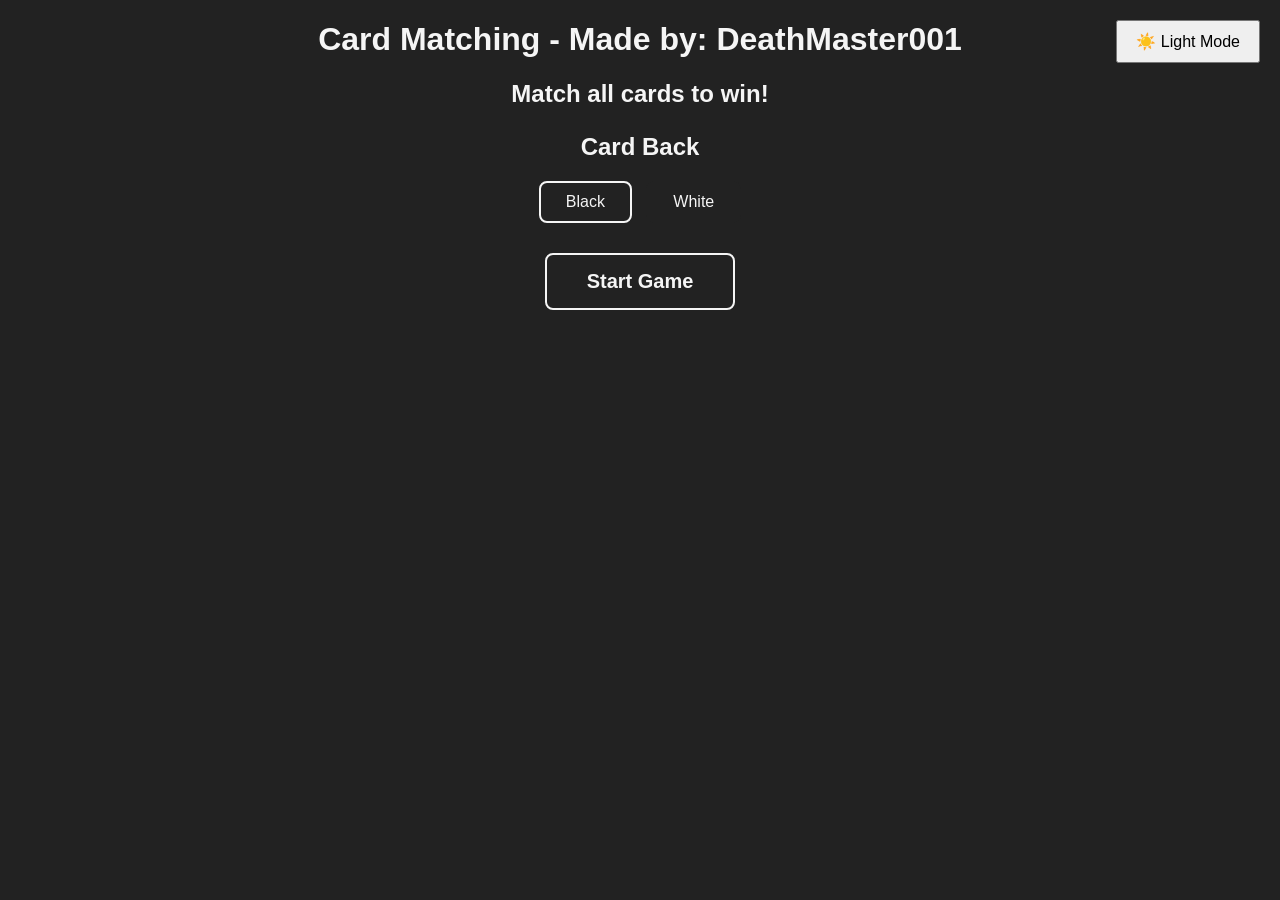
<file: index.html>
<!DOCTYPE html>
<html lang="en">
<head>
    <meta charset="UTF-8">
    <meta name="viewport" content="width=device-width, initial-scale=1.0">
    <title>Card Matching Game</title>

    <script>
    if (localStorage.getItem("theme") === "light") {
        document.documentElement.classList.add("light");
    }
    </script>

    <link rel="stylesheet" href="style.css">
</head>

<body>

    <button id="theme-toggle">☀️ Light Mode</button>

    <h1>Card Matching - Made by: DeathMaster001</h1>
    <h2>Match all cards to win!</h2>

    <div class="card-back-selector">
        <h2>Card Back</h2>

        <button class="card-back-option selected" data-back="dark">
            Black
        </button>

        <button class="card-back-option" data-back="white">
            White
        </button>
    </div>

    <button id="start-game">Start Game</button>

    <script src="theme.js"></script>
    <script src="menu.js"></script>
</body>
</html>
</file>
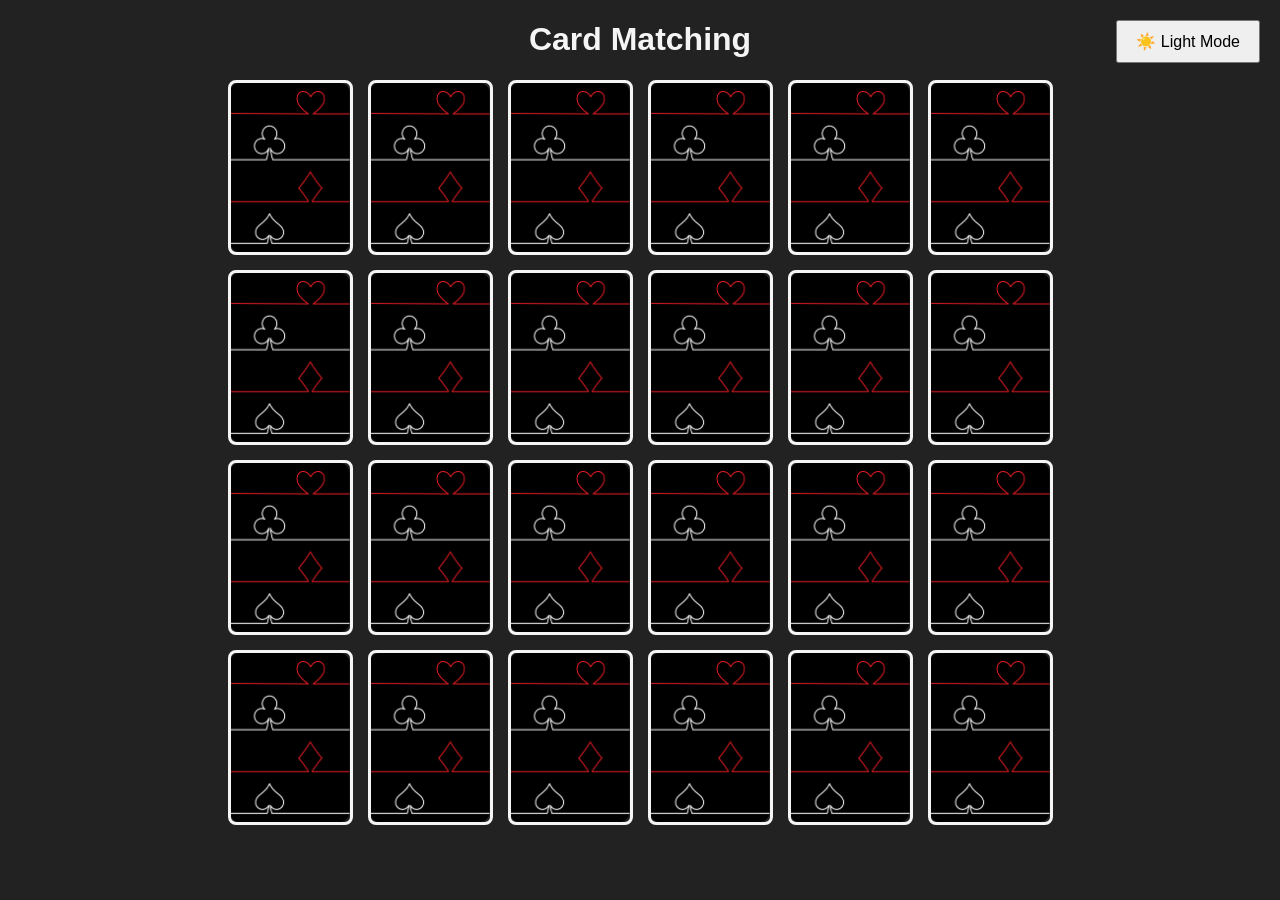
<file: game.html>
<!DOCTYPE html>
<html lang="en">
<head>
    <meta charset="UTF-8">
    <meta name="viewport" content="width=device-width, initial-scale=1.0">

    <script>
        if (localStorage.getItem("theme") === "light") {
            document.documentElement.classList.add("light");
        }
    </script>

    <link rel="stylesheet" href="style.css">

    <title>Card Matching</title>
</head>

<body>

    <button id="theme-toggle">☀️ Light Mode</button>

    <h1>Card Matching</h1>

    <div id="game-board"></div>

    <script src="theme.js"></script>
    <script src="game.js"></script>

</body>
</html>
</file>
<file: style.css>
:root {
    --background: #222222;
    --text: #f5f5f5;
    --card-front-border: transparent;
    --card-back-border: #f5f5f5;
}

:root.light {
    --background: #f5f5f5;
    --text: #222222;
    --card-front-border: #222222;
    --card-back-border: #222222;
}

.menu {
    min-height: 100vh;
    display: flex;
    flex-direction: column;
    justify-content: center;
    align-items: center;
}

.menu h1 {
    font-size: 48px;
    margin-bottom: 10px;
}

.menu p {
    font-size: 20px;
    margin-bottom: 30px;
}

#start-game {
    padding: 15px 40px;
    font-size: 20px;
    font-weight: bold;
    cursor: pointer;
    border: 2px solid var(--text);
    border-radius: 8px;
    background: var(--background);
    color: var(--text);
}

body {
    font-family: Arial, sans-serif;
    text-align: center;
    background: var(--background);
    color: var(--text);
    transition: background 0.3s, color 0.3s;
}

#theme-toggle {
    position: fixed;
    top: 20px;
    right: 20px;
    
    padding: 10px 18px;
    font-size: 16px;
    cursor: pointer;
}

#theme-toggle:hover {
    filter: brightness(1.15);
}

#game-board {
    display: grid;
    grid-template-columns: repeat(6, 125px);
    gap: 15px;
    justify-content: center;
}

.card {
    width: 125px;
    height: 175px;
    perspective: 1000px;
    cursor: pointer;
    user-select: none;
}

.card-inner {
    position: relative;
    width: 100%;
    height: 100%;
    transition: transform 0.6s;
    transform-style: preserve-3d;
}

.card.flipped .card-inner {
    transform: rotateY(180deg);
}

.card-front,
.card-back {
    position: absolute;
    width: 100%;
    height: 100%;
    backface-visibility: hidden;
}

.card-front {
    transform: rotateY(180deg);
    
}

.card-front img {
    width: 100%;
    height: 100%;
    object-fit: cover;
    border: 3px solid var(--card-front-border);
    border-radius: 8px;
    box-sizing: border-box;
}

.card-back img {
    width: 100%;
    height: 100%;
    object-fit: cover;
    user-select: none;
    -webkit-user-drag: none;
    border: 3px solid var(--card-back-border);
    border-radius: 8px;
    box-sizing: border-box;
}

.card-back-selector {
    margin: 25px 0;
}

.card-back-selector h2 {
    margin-bottom: 15px;
}

.card-back-option {
    padding: 10px 25px;
    margin: 5px;
    font-size: 16px;
    cursor: pointer;
    background: var(--background);
    color: var(--text);
    border: 2px solid transparent;
    border-radius: 8px;
}

.card-back-option.selected {
    border-color: var(--text);
}
</file>
